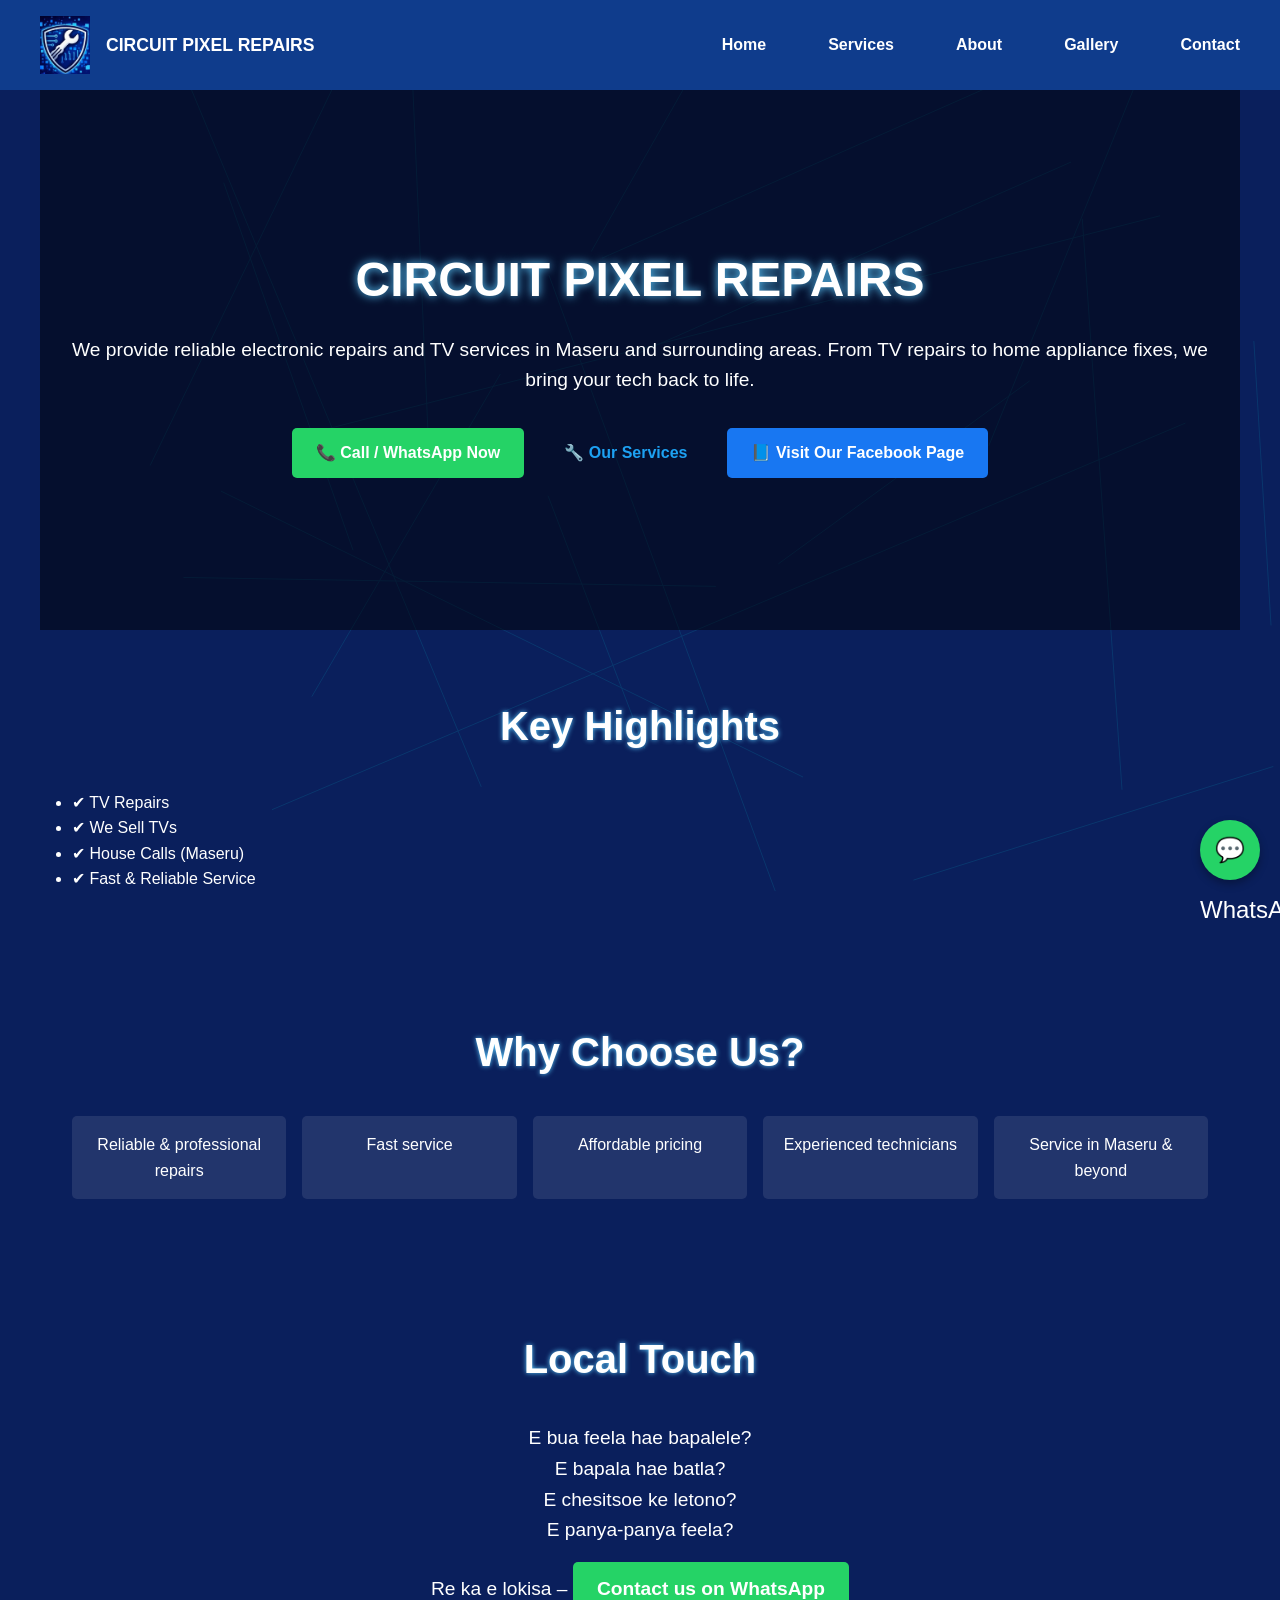
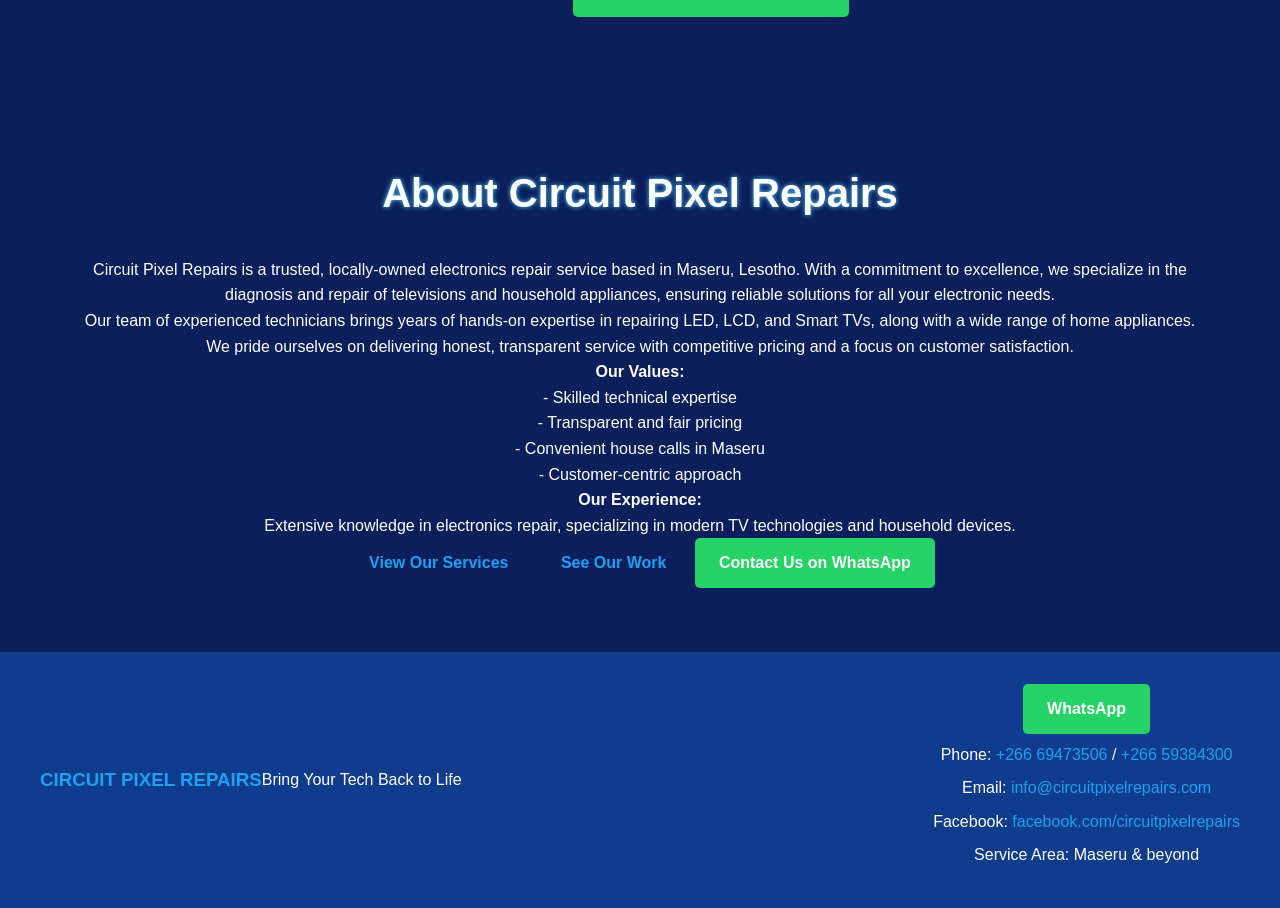
<file: index.html>
<!doctype html>
<html lang="en">
  <head>
    <meta charset="UTF-8" />
    <meta name="viewport" content="width=device-width, initial-scale=1.0" />
    <title>Circuit Pixel Repairs - Bring Your Tech Back to Life</title>
    <meta
      name="description"
      content="Professional electronics and appliance repair services in Maseru, Lesotho. TV repairs, stoves, gate motors, radios, fridges, air conditioners, microwaves, and TV sales."
    />
    <meta
      name="keywords"
      content="TV repair Maseru, electronics repair Lesotho, appliance repair Maseru"
    />
    <link rel="stylesheet" href="styles.css" />
  </head>
  <body>
    <header>
      <nav>
        <div class="logo">
          <img
            src="logo/Circurt Pixel cropped.jpeg"
            alt="Circuit Pixel Repairs Logo"
            class="nav-logo"
          />
          <h1>CIRCUIT PIXEL REPAIRS</h1>
        </div>
        <!-- Desktop Navigation -->
        <div class="desktop-nav">
          <ul>
            <li><a href="index.html">Home</a></li>
            <li><a href="services.html">Services</a></li>
            <li><a href="#about">About</a></li>
            <li><a href="gallery.html">Gallery</a></li>
            <li><a href="contact.html">Contact</a></li>
          </ul>
        </div>
        <!-- Mobile Navigation (hamburger) -->
        <div class="mobile-nav">
          <div class="menu-toggle" id="mobile-menu">
            <span></span>
            <span></span>
            <span></span>
          </div>
          <ul class="mobile-menu">
            <li><a href="index.html">Home</a></li>
            <li><a href="services.html">Services</a></li>
            <li><a href="#about">About</a></li>
            <li><a href="gallery.html">Gallery</a></li>
            <li><a href="contact.html">Contact</a></li>
          </ul>
        </div>
      </nav>
    </header>

    <section id="hero">
      <div class="hero-content">
        <h2>CIRCUIT PIXEL REPAIRS</h2>

        <p>
          We provide reliable electronic repairs and TV services in Maseru and
          surrounding areas. From TV repairs to home appliance fixes, we bring
          your tech back to life.
        </p>
        <div class="cta-buttons">
          <a href="https://wa.me/26669473506" class="btn whatsapp-btn"
            >📞 Call / WhatsApp Now</a
          >
          <a href="services.html" class="btn services-btn">🔧 Our Services</a>
          <a
            href="https://facebook.com/circuitpixelrepairs"
            class="btn facebook-btn"
            >📘 Visit Our Facebook Page</a
          >
        </div>
      </div>
    </section>

    <section id="key-highlights">
      <h2>Key Highlights</h2>
      <ul>
        <li>✔ TV Repairs</li>
        <li>✔ We Sell TVs</li>
        <li>✔ House Calls (Maseru)</li>
        <li>✔ Fast & Reliable Service</li>
      </ul>
    </section>

    <section id="why-choose-us">
      <h2>Why Choose Us?</h2>
      <ul>
        <li>Reliable & professional repairs</li>
        <li>Fast service</li>
        <li>Affordable pricing</li>
        <li>Experienced technicians</li>
        <li>Service in Maseru & beyond</li>
      </ul>
    </section>

    <section id="languages">
      <h2>Local Touch</h2>
      <p>
        E bua feela hae bapalele?<br />
        E bapala hae batla?<br />
        E chesitsoe ke letono?<br />
        E panya-panya feela?
      </p>
      <p>
        Re ka e lokisa –
        <a href="https://wa.me/26669473506" class="btn whatsapp-btn"
          >Contact us on WhatsApp</a
        >
      </p>
    </section>

    <section id="about">
      <h2>About Circuit Pixel Repairs</h2>
      <p>
        Circuit Pixel Repairs is a trusted, locally-owned electronics repair
        service based in Maseru, Lesotho. With a commitment to excellence, we
        specialize in the diagnosis and repair of televisions and household
        appliances, ensuring reliable solutions for all your electronic needs.
      </p>
      <p>
        Our team of experienced technicians brings years of hands-on expertise
        in repairing LED, LCD, and Smart TVs, along with a wide range of home
        appliances. We pride ourselves on delivering honest, transparent service
        with competitive pricing and a focus on customer satisfaction.
      </p>
      <p>
        <strong>Our Values:</strong><br />
        - Skilled technical expertise<br />
        - Transparent and fair pricing<br />
        - Convenient house calls in Maseru<br />
        - Customer-centric approach
      </p>
      <p>
        <strong>Our Experience:</strong><br />
        Extensive knowledge in electronics repair, specializing in modern TV
        technologies and household devices.
      </p>

      <a href="services.html" class="btn services-btn">View Our Services</a>
      <a href="gallery.html" class="btn gallery-btn">See Our Work</a>
      <a href="https://wa.me/26669473506" class="btn whatsapp-btn"
        >Contact Us on WhatsApp</a
      >
    </section>

    <footer>
      <div class="footer-content">
        <div class="logo">
          <h3>CIRCUIT PIXEL REPAIRS</h3>
          <p>Bring Your Tech Back to Life</p>
        </div>
        <div class="contact-info">
          <a href="https://wa.me/26669473506" class="btn whatsapp-btn"
            >WhatsApp</a
          >
          <p>
            Phone: <a href="tel:+26669473506">+266 69473506</a> /
            <a href="tel:+26659384300">+266 59384300</a>
          </p>
          <p>
            Email:
            <a href="mailto:info@circuitpixelrepairs.com"
              >info@circuitpixelrepairs.com</a
            >
          </p>
          <p>
            Facebook:
            <a href="https://facebook.com/circuitpixelrepairs"
              >facebook.com/circuitpixelrepairs</a
            >
          </p>
          <p>Service Area: Maseru & beyond</p>
        </div>
      </div>
    </footer>

    <div id="whatsapp-float">
      <a href="https://wa.me/26669473506" class="whatsapp-btn">💬 WhatsApp</a>
    </div>

    <script src="script.js"></script>
  </body>
</html>
</file>
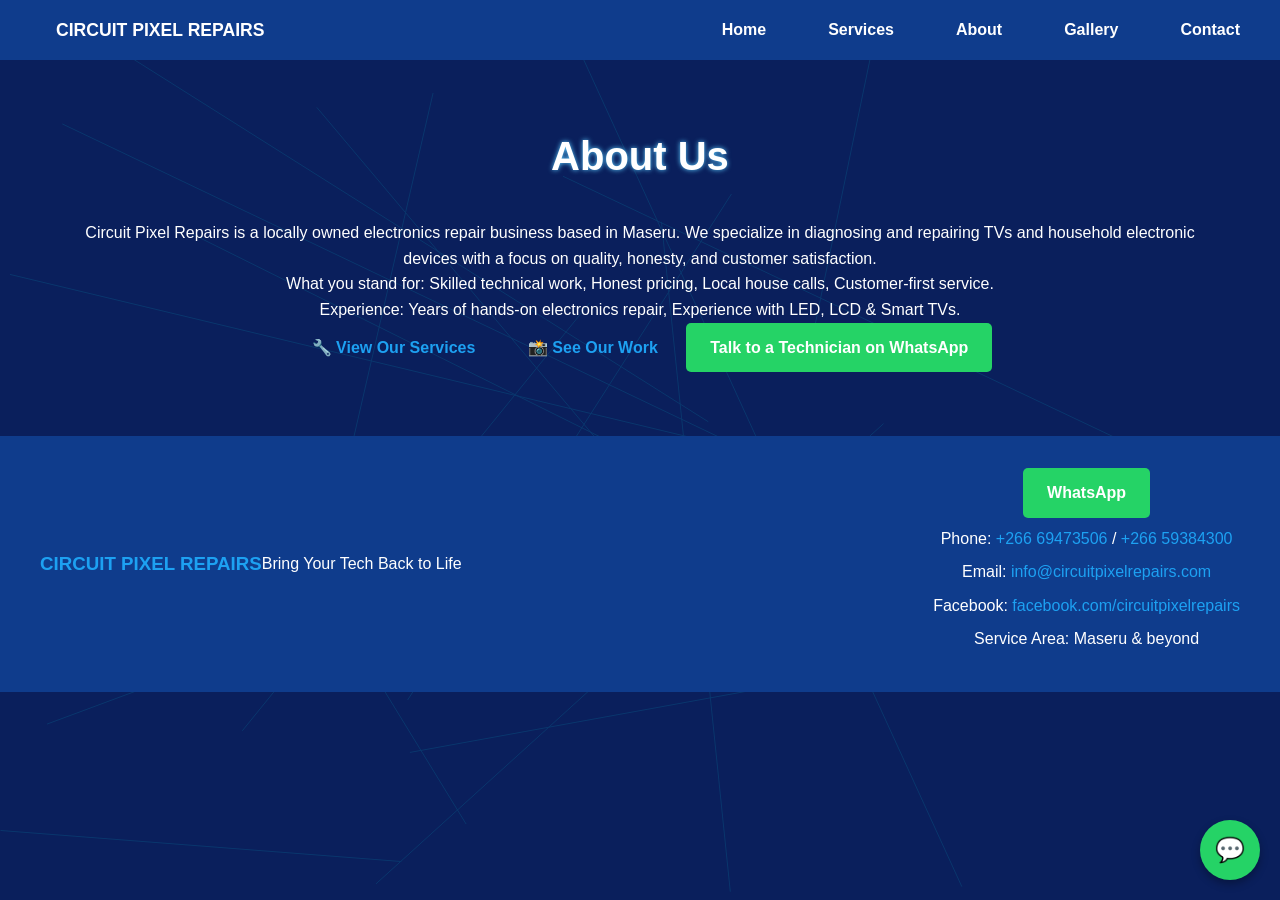
<file: about.html>
<!doctype html>
<html lang="en">
  <head>
    <meta charset="UTF-8" />
    <meta name="viewport" content="width=device-width, initial-scale=1.0" />
    <title>About Us - Circuit Pixel Repairs</title>
    <meta
      name="description"
      content="Learn about Circuit Pixel Repairs, our mission to restore electronics to life, and our experienced technicians in Maseru, Lesotho."
    />
    <meta
      name="keywords"
      content="electronics repair Maseru, appliance repair Lesotho"
    />
    <link rel="stylesheet" href="styles.css" />
  </head>
  <body>
    <header>
      <nav>
        <div class="logo">
          <h1>CIRCUIT PIXEL REPAIRS</h1>
        </div>
        <!-- Desktop Navigation -->
        <div class="desktop-nav">
          <ul>
            <li><a href="index.html">Home</a></li>
            <li><a href="services.html">Services</a></li>
            <li><a href="about.html">About</a></li>
            <li><a href="gallery.html">Gallery</a></li>
            <li><a href="contact.html">Contact</a></li>
          </ul>
        </div>
        <!-- Mobile Navigation (hamburger) -->
        <div class="mobile-nav">
          <div class="menu-toggle" id="mobile-menu">
            <span></span>
            <span></span>
            <span></span>
          </div>
          <ul class="mobile-menu">
            <li><a href="index.html">Home</a></li>
            <li><a href="services.html">Services</a></li>
            <li><a href="about.html">About</a></li>
            <li><a href="gallery.html">Gallery</a></li>
            <li><a href="contact.html">Contact</a></li>
          </ul>
        </div>
      </nav>
    </header>

    <section id="about">
      <h2>About Us</h2>
      <p>
        Circuit Pixel Repairs is a locally owned electronics repair business
        based in Maseru. We specialize in diagnosing and repairing TVs and
        household electronic devices with a focus on quality, honesty, and
        customer satisfaction.
      </p>
      <p>
        What you stand for: Skilled technical work, Honest pricing, Local house
        calls, Customer-first service.
      </p>
      <p>
        Experience: Years of hands-on electronics repair, Experience with LED,
        LCD & Smart TVs.
      </p>

      <a href="services.html" class="btn services-btn">🔧 View Our Services</a>
      <a href="gallery.html" class="btn gallery-btn">📸 See Our Work</a>
      <a href="https://wa.me/26669473506" class="btn whatsapp-btn"
        >Talk to a Technician on WhatsApp</a
      >
    </section>

    <footer>
      <div class="footer-content">
        <div class="logo">
          <h3>CIRCUIT PIXEL REPAIRS</h3>
          <p>Bring Your Tech Back to Life</p>
        </div>
        <div class="contact-info">
          <a href="https://wa.me/26669473506" class="btn whatsapp-btn"
            >WhatsApp</a
          >
          <p>
            Phone: <a href="tel:+26669473506">+266 69473506</a> /
            <a href="tel:+26659384300">+266 59384300</a>
          </p>
          <p>
            Email:
            <a href="mailto:info@circuitpixelrepairs.com"
              >info@circuitpixelrepairs.com</a
            >
          </p>
          <p>
            Facebook:
            <a href="https://facebook.com/circuitpixelrepairs"
              >facebook.com/circuitpixelrepairs</a
            >
          </p>
          <p>Service Area: Maseru & beyond</p>
        </div>
      </div>
    </footer>

    <div id="whatsapp-float">
      <a href="https://wa.me/26669473506" class="whatsapp-btn">💬 WhatsApp</a>
    </div>

    <script src="script.js"></script>
  </body>
</html>
</file>
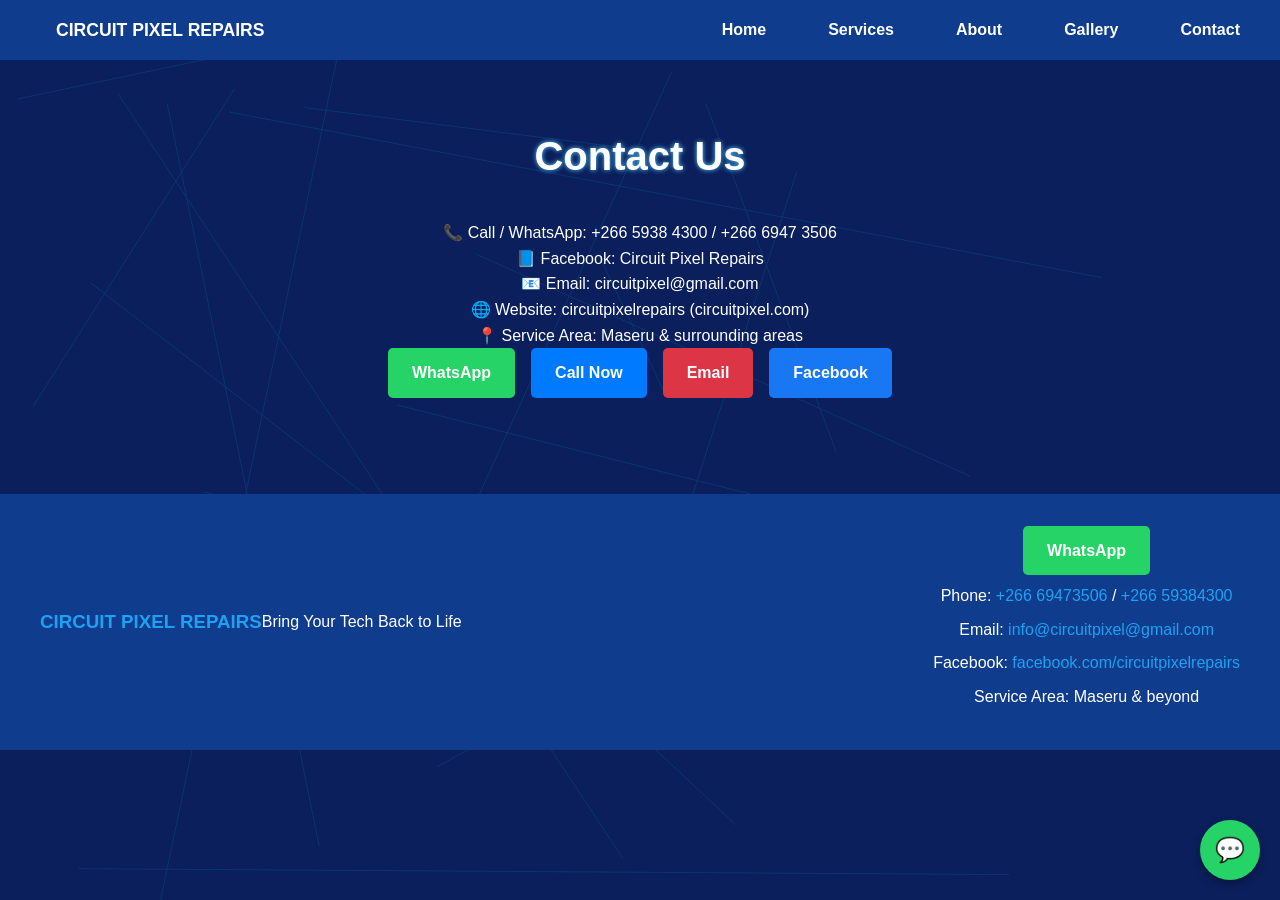
<file: contact.html>
<!doctype html>
<html lang="en">
  <head>
    <meta charset="UTF-8" />
    <meta name="viewport" content="width=device-width, initial-scale=1.0" />
    <title>Contact Us - Circuit Pixel Repairs</title>
    <meta
      name="description"
      content="Contact Circuit Pixel Repairs for fast electronics and appliance repairs in Maseru, Lesotho. WhatsApp, phone, email, and Facebook."
    />
    <meta
      name="keywords"
      content="contact electronics repair Maseru, appliance repair Lesotho"
    />
    <link rel="stylesheet" href="styles.css" />
  </head>
  <body>
    <header>
      <nav>
        <div class="logo">
          <h1>CIRCUIT PIXEL REPAIRS</h1>
        </div>
        <!-- Desktop Navigation -->
        <div class="desktop-nav">
          <ul>
            <li><a href="index.html">Home</a></li>
            <li><a href="services.html">Services</a></li>
            <li><a href="about.html">About</a></li>
            <li><a href="gallery.html">Gallery</a></li>
            <li><a href="contact.html">Contact</a></li>
          </ul>
        </div>
        <!-- Mobile Navigation (hamburger) -->
        <div class="mobile-nav">
          <div class="menu-toggle" id="mobile-menu">
            <span></span>
            <span></span>
            <span></span>
          </div>
          <ul class="mobile-menu">
            <li><a href="index.html">Home</a></li>
            <li><a href="services.html">Services</a></li>
            <li><a href="about.html">About</a></li>
            <li><a href="gallery.html">Gallery</a></li>
            <li><a href="contact.html">Contact</a></li>
          </ul>
        </div>
      </nav>
    </header>

    <section id="contact">
      <h2>Contact Us</h2>
      <p>📞 Call / WhatsApp: +266 5938 4300 / +266 6947 3506</p>
      <p>📘 Facebook: Circuit Pixel Repairs</p>
      <p>📧 Email: circuitpixel@gmail.com</p>
      <p>🌐 Website: circuitpixelrepairs (circuitpixel.com)</p>
      <p>📍 Service Area: Maseru & surrounding areas</p>
      <div class="contact-options">
        <a href="https://wa.me/26669473506" class="btn whatsapp-btn"
          >WhatsApp</a
        >
        <a href="tel:+26669473506" class="btn call-btn">Call Now</a>
        <a href="mailto:circuitpixel@gmail.com" class="btn email-btn"
          >Email</a
        >
        <a
          href="https://facebook.com/circuitpixelrepairs"
          class="btn facebook-btn"
          >Facebook</a
        >
      </div>
    </section>

    <footer>
      <div class="footer-content">
        <div class="logo">
          <h3>CIRCUIT PIXEL REPAIRS</h3>
          <p>Bring Your Tech Back to Life</p>
        </div>
        <div class="contact-info">
          <a href="https://wa.me/26669473506" class="btn whatsapp-btn"
            >WhatsApp</a
          >
          <p>
            Phone: <a href="tel:+26669473506">+266 69473506</a> /
            <a href="tel:+26659384300">+266 59384300</a>
          </p>
          <p>
            Email:
            <a href="mailto:info@circuitpixel@gmail.com"
              >info@circuitpixel@gmail.com</a
            >
          </p>
          <p>
            Facebook:
            <a href="https://facebook.com/circuitpixelrepairs"
              >facebook.com/circuitpixelrepairs</a
            >
          </p>
          <p>Service Area: Maseru & beyond</p>
        </div>
      </div>
    </footer>

    <div id="whatsapp-float">
      <a href="https://wa.me/26669473506" class="whatsapp-btn">💬 WhatsApp</a>
    </div>

    <script src="script.js"></script>
  </body>
</html>
</file>
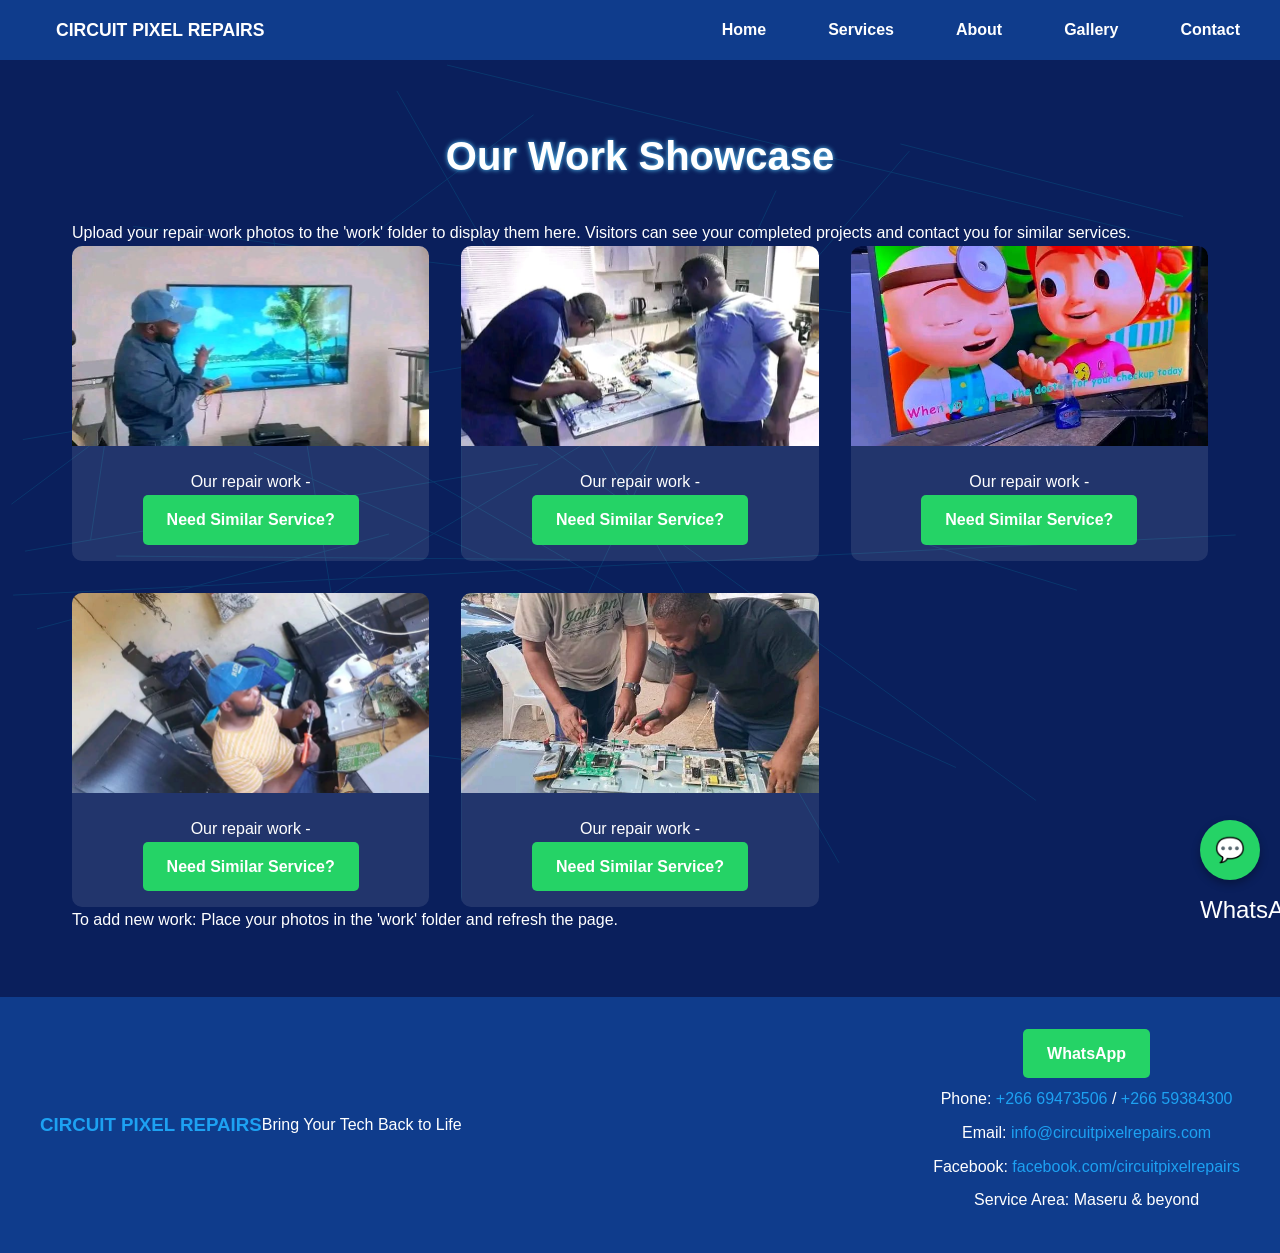
<file: gallery.html>
<!doctype html>
<html lang="en">
  <head>
    <meta charset="UTF-8" />
    <meta name="viewport" content="width=device-width, initial-scale=1.0" />
    <title>Gallery - Circuit Pixel Repairs</title>
    <meta
      name="description"
      content="View our work showcase: before and after repair photos of TVs, appliances, and electronics in Maseru, Lesotho."
    />
    <meta
      name="keywords"
      content="electronics repair gallery Maseru, appliance repair photos Lesotho"
    />
    <link rel="stylesheet" href="styles.css" />
  </head>
  <body>
    <header>
      <nav>
        <div class="logo">
          <h1>CIRCUIT PIXEL REPAIRS</h1>
        </div>
        <!-- Desktop Navigation -->
        <div class="desktop-nav">
          <ul>
            <li><a href="index.html">Home</a></li>
            <li><a href="services.html">Services</a></li>
            <li><a href="about.html">About</a></li>
            <li><a href="gallery.html">Gallery</a></li>
            <li><a href="contact.html">Contact</a></li>
          </ul>
        </div>
        <!-- Mobile Navigation (hamburger) -->
        <div class="mobile-nav">
          <div class="menu-toggle" id="mobile-menu">
            <span></span>
            <span></span>
            <span></span>
          </div>
          <ul class="mobile-menu">
            <li><a href="index.html">Home</a></li>
            <li><a href="services.html">Services</a></li>
            <li><a href="about.html">About</a></li>
            <li><a href="gallery.html">Gallery</a></li>
            <li><a href="contact.html">Contact</a></li>
          </ul>
        </div>
      </nav>
    </header>

    <section id="gallery">
      <h2>Our Work Showcase</h2>
      <p>
        Upload your repair work photos to the 'work' folder to display them
        here. Visitors can see your completed projects and contact you for
        similar services.
      </p>
      <div id="work-gallery" class="gallery-grid">
        <!-- Images will be loaded dynamically from the work folder -->
      </div>
      <p class="upload-instruction">
        To add new work: Place your photos in the 'work' folder and refresh the
        page.
      </p>
    </section>

    <footer>
      <div class="footer-content">
        <div class="logo">
          <h3>CIRCUIT PIXEL REPAIRS</h3>
          <p>Bring Your Tech Back to Life</p>
        </div>
        <div class="contact-info">
          <a href="https://wa.me/26669473506" class="btn whatsapp-btn"
            >WhatsApp</a
          >
          <p>
            Phone: <a href="tel:+26669473506">+266 69473506</a> /
            <a href="tel:+26659384300">+266 59384300</a>
          </p>
          <p>
            Email:
            <a href="mailto:info@circuitpixelrepairs.com"
              >info@circuitpixelrepairs.com</a
            >
          </p>
          <p>
            Facebook:
            <a href="https://facebook.com/circuitpixelrepairs"
              >facebook.com/circuitpixelrepairs</a
            >
          </p>
          <p>Service Area: Maseru & beyond</p>
        </div>
      </div>
    </footer>

    <div id="whatsapp-float">
      <a href="https://wa.me/26669473506" class="whatsapp-btn">💬 WhatsApp</a>
    </div>

    <script src="script.js"></script>
  </body>
</html>
</file>
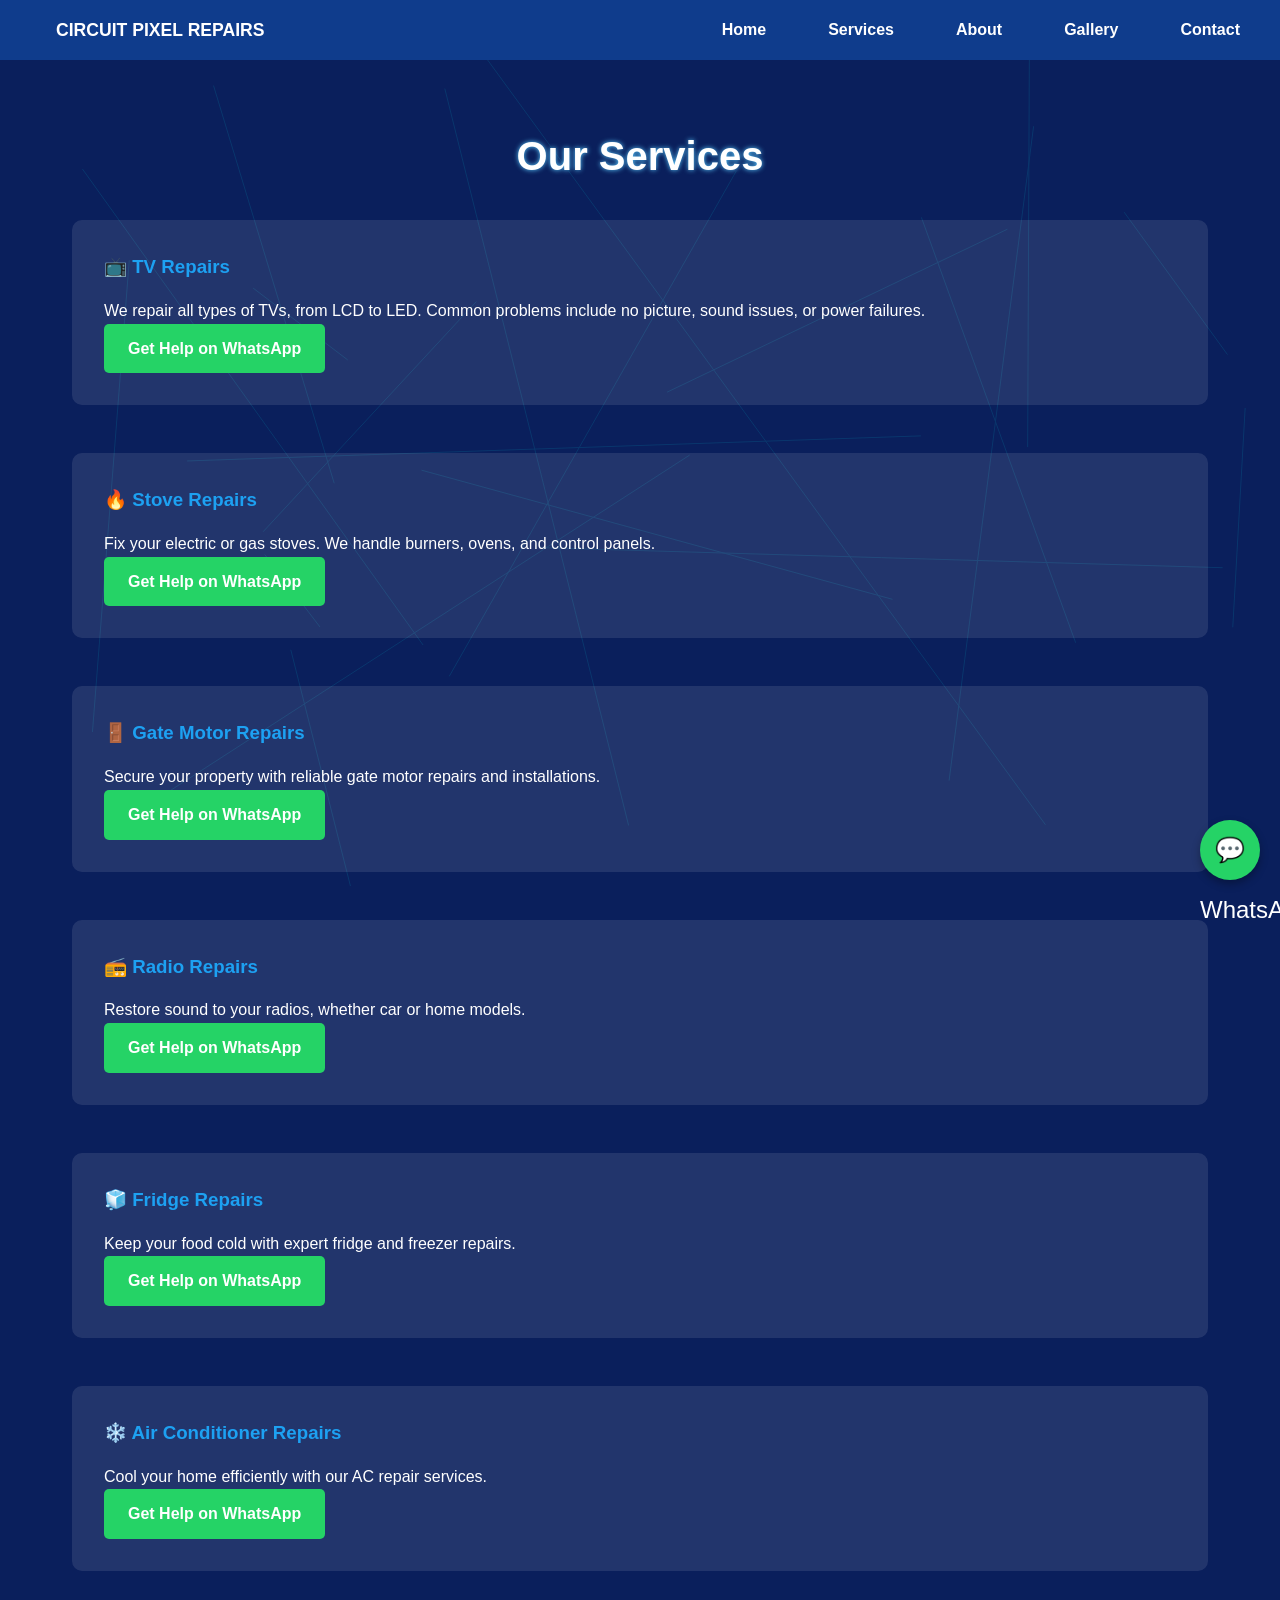
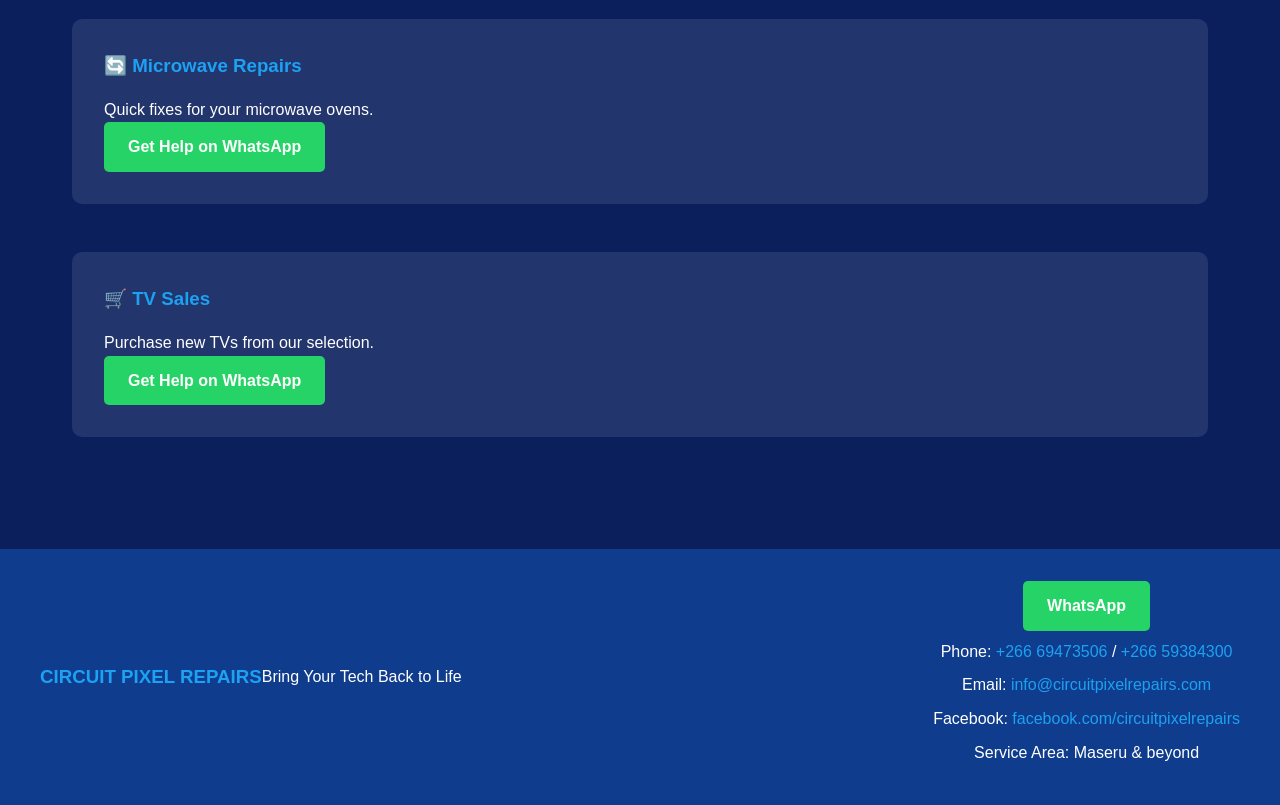
<file: services.html>
<!doctype html>
<html lang="en">
  <head>
    <meta charset="UTF-8" />
    <meta name="viewport" content="width=device-width, initial-scale=1.0" />
    <title>Services - Circuit Pixel Repairs</title>
    <meta
      name="description"
      content="Detailed services offered by Circuit Pixel Repairs: TV repairs, stoves, gate motors, radios, fridges, air conditioners, microwaves, and TV sales in Maseru, Lesotho."
    />
    <meta
      name="keywords"
      content="TV repair Maseru, electronics repair Lesotho, appliance repair Maseru"
    />
    <link rel="stylesheet" href="styles.css" />
  </head>
  <body>
    <header>
      <nav>
        <div class="logo">
          <h1>CIRCUIT PIXEL REPAIRS</h1>
        </div>
        <!-- Desktop Navigation -->
        <div class="desktop-nav">
          <ul>
            <li><a href="index.html">Home</a></li>
            <li><a href="services.html">Services</a></li>
            <li><a href="about.html">About</a></li>
            <li><a href="gallery.html">Gallery</a></li>
            <li><a href="contact.html">Contact</a></li>
          </ul>
        </div>
        <!-- Mobile Navigation (hamburger) -->
        <div class="mobile-nav">
          <div class="menu-toggle" id="mobile-menu">
            <span></span>
            <span></span>
            <span></span>
          </div>
          <ul class="mobile-menu">
            <li><a href="index.html">Home</a></li>
            <li><a href="services.html">Services</a></li>
            <li><a href="about.html">About</a></li>
            <li><a href="gallery.html">Gallery</a></li>
            <li><a href="contact.html">Contact</a></li>
          </ul>
        </div>
      </nav>
    </header>

    <section id="services">
      <h2>Our Services</h2>
      <div class="service-detail">
        <div class="service-info">
          <h3>📺 TV Repairs</h3>
          <p>
            We repair all types of TVs, from LCD to LED. Common problems include
            no picture, sound issues, or power failures.
          </p>
          <a href="https://wa.me/26669473506" class="btn whatsapp-btn"
            >Get Help on WhatsApp</a
          >
        </div>
      </div>
      <div class="service-detail">
        <div class="service-info">
          <h3>🔥 Stove Repairs</h3>
          <p>
            Fix your electric or gas stoves. We handle burners, ovens, and
            control panels.
          </p>
          <a href="https://wa.me/26669473506" class="btn whatsapp-btn"
            >Get Help on WhatsApp</a
          >
        </div>
      </div>
      <div class="service-detail">
        <div class="service-info">
          <h3>🚪 Gate Motor Repairs</h3>
          <p>
            Secure your property with reliable gate motor repairs and
            installations.
          </p>
          <a href="https://wa.me/26669473506" class="btn whatsapp-btn"
            >Get Help on WhatsApp</a
          >
        </div>
      </div>
      <div class="service-detail">
        <div class="service-info">
          <h3>📻 Radio Repairs</h3>
          <p>Restore sound to your radios, whether car or home models.</p>
          <a href="https://wa.me/26669473506" class="btn whatsapp-btn"
            >Get Help on WhatsApp</a
          >
        </div>
      </div>
      <div class="service-detail">
        <div class="service-info">
          <h3>🧊 Fridge Repairs</h3>
          <p>Keep your food cold with expert fridge and freezer repairs.</p>
          <a href="https://wa.me/26669473506" class="btn whatsapp-btn"
            >Get Help on WhatsApp</a
          >
        </div>
      </div>
      <div class="service-detail">
        <div class="service-info">
          <h3>❄️ Air Conditioner Repairs</h3>
          <p>Cool your home efficiently with our AC repair services.</p>
          <a href="https://wa.me/26669473506" class="btn whatsapp-btn"
            >Get Help on WhatsApp</a
          >
        </div>
      </div>
      <div class="service-detail">
        <div class="service-info">
          <h3>🔄 Microwave Repairs</h3>
          <p>Quick fixes for your microwave ovens.</p>
          <a href="https://wa.me/26669473506" class="btn whatsapp-btn"
            >Get Help on WhatsApp</a
          >
        </div>
      </div>
      <div class="service-detail">
        <div class="service-info">
          <h3>🛒 TV Sales</h3>
          <p>Purchase new TVs from our selection.</p>
          <a href="https://wa.me/26669473506" class="btn whatsapp-btn"
            >Get Help on WhatsApp</a
          >
        </div>
      </div>
    </section>

    <footer>
      <div class="footer-content">
        <div class="logo">
          <h3>CIRCUIT PIXEL REPAIRS</h3>
          <p>Bring Your Tech Back to Life</p>
        </div>
        <div class="contact-info">
          <a href="https://wa.me/26669473506" class="btn whatsapp-btn"
            >WhatsApp</a
          >
          <p>
            Phone: <a href="tel:+26669473506">+266 69473506</a> /
            <a href="tel:+26659384300">+266 59384300</a>
          </p>
          <p>
            Email:
            <a href="mailto:info@circuitpixelrepairs.com"
              >info@circuitpixelrepairs.com</a
            >
          </p>
          <p>
            Facebook:
            <a href="https://facebook.com/circuitpixelrepairs"
              >facebook.com/circuitpixelrepairs</a
            >
          </p>
          <p>Service Area: Maseru & beyond</p>
        </div>
      </div>
    </footer>

    <div id="whatsapp-float">
      <a href="https://wa.me/26669473506" class="whatsapp-btn">💬 WhatsApp</a>
    </div>

    <script src="script.js"></script>
  </body>
</html>
</file>
<file: styles.css>
/* Global Styles */
* {
  margin: 0;
  padding: 0;
  box-sizing: border-box;
}

html {
  scroll-behavior: smooth;
}

body {
  font-family: Arial, sans-serif;
  background: #0a1f5c;
  color: #ffffff;
  line-height: 1.6;
}

a {
  color: #1da1f2;
  text-decoration: none;
}

a:hover {
  text-decoration: underline;
}

/* Header */
header {
  background: #0f3c8c;
  padding: 1rem;
  position: sticky;
  top: 0;
  z-index: 100;
}

nav {
  display: flex;
  justify-content: space-between;
  align-items: center;
  max-width: 1200px;
  margin: 0 auto;
  position: relative;
}

.logo {
  display: flex;
  align-items: center;
}

.logo h1 {
  font-size: 1.1rem;
  color: white;
  margin-left: 1rem;
}

.nav-logo {
  width: 50px;
  height: auto;
}

nav ul {
  list-style: none;
  display: flex;
}

nav ul li {
  margin-left: 2rem;
}

nav ul li a {
  color: white;
  font-weight: bold;
}

/* Desktop Navigation */
.desktop-nav {
  display: flex;
}

.desktop-nav ul {
  display: flex;
  gap: 30px;
}

/* Mobile Navigation - hidden by default on desktop */
.mobile-nav {
  display: none;
}

/* Mobile Menu Toggle */
.menu-toggle {
  display: none;
  flex-direction: column;
  cursor: pointer;
  padding: 5px;
}

.menu-toggle span {
  width: 25px;
  height: 3px;
  background-color: white;
  margin: 3px 0;
  border-radius: 2px;
  transition: all 0.3s ease;
}

.menu-toggle.active span:nth-child(1) {
  transform: rotate(45deg) translate(5px, 6px);
}

.menu-toggle.active span:nth-child(2) {
  opacity: 0;
}

.menu-toggle.active span:nth-child(3) {
  transform: rotate(-45deg) translate(5px, -6px);
}

/* Hero Section */
#hero {
  background: url("https://via.placeholder.com/1200x400?text=Circuit+Pixel+Repairs")
    center/cover;
  height: 60vh;
  display: flex;
  align-items: center;
  justify-content: center;
  text-align: center;
  position: relative;
}

#hero::before {
  content: "";
  position: absolute;
  top: 0;
  left: 0;
  right: 0;
  bottom: 0;
  background: rgba(0, 0, 0, 0.5);
}

.hero-content {
  position: relative;
  z-index: 1;
}

.hero-content .hero-logo {
  width: 400px;
  height: auto;
  margin-bottom: 1rem;
  border-radius: 10px;
  box-shadow: 0 0 20px rgba(29, 161, 242, 0.5);
}

.hero-content h2 {
  font-size: 3rem;
  margin-bottom: 1rem;
  text-shadow: 0 0 10px #5bcbff;
}

.hero-content p {
  font-size: 1.2rem;
  margin-bottom: 2rem;
}

.cta-buttons {
  display: flex;
  gap: 1rem;
  justify-content: center;
}

/* Buttons */
.btn {
  display: inline-block;
  padding: 0.75rem 1.5rem;
  border: none;
  border-radius: 5px;
  font-weight: bold;
  text-align: center;
  transition: all 0.3s ease;
  cursor: pointer;
}

.whatsapp-btn {
  background: #25d366;
  color: white;
}

.whatsapp-btn:hover {
  background: #128c7e;
  box-shadow: 0 0 10px #25d366;
}

.call-btn {
  background: #007bff;
  color: white;
}

.call-btn:hover {
  background: #0056b3;
  box-shadow: 0 0 10px #007bff;
}

.email-btn {
  background: #dc3545;
  color: white;
}

.email-btn:hover {
  background: #c82333;
}

.facebook-btn {
  background: #1877f2;
  color: white;
}

.facebook-btn:hover {
  background: #166fe5;
}

/* Sections */
section {
  padding: 4rem 2rem;
  max-width: 1200px;
  margin: 0 auto;
}

h2 {
  text-align: center;
  margin-bottom: 2rem;
  font-size: 2.5rem;
  color: white;
  text-shadow: 0 0 5px #5bcbff;
}

/* Services Overview */
.services-grid {
  display: grid;
  grid-template-columns: repeat(auto-fit, minmax(250px, 1fr));
  gap: 2rem;
}

.service-card {
  background: rgba(255, 255, 255, 0.1);
  border-radius: 10px;
  padding: 1.5rem;
  text-align: center;
  transition: all 0.3s ease;
  position: relative;
  overflow: hidden;
}

.service-card::before {
  content: "";
  position: absolute;
  top: 0;
  left: 0;
  right: 0;
  bottom: 0;
  background: linear-gradient(
    45deg,
    transparent,
    rgba(0, 255, 255, 0.1),
    transparent
  );
  transform: translateX(-100%);
  transition: transform 0.6s;
}

.service-card:hover::before {
  transform: translateX(100%);
}

.service-card:hover {
  transform: translateY(-10px) scale(1.05);
  box-shadow: 0 10px 30px rgba(29, 161, 242, 0.5);
}

.service-card img {
  width: 100%;
  height: 150px;
  object-fit: cover;
  border-radius: 5px;
  margin-bottom: 1rem;
}

/* Why Choose Us */
#why-choose-us ul {
  list-style: none;
  display: grid;
  grid-template-columns: repeat(auto-fit, minmax(200px, 1fr));
  gap: 1rem;
}

#why-choose-us li {
  background: rgba(255, 255, 255, 0.1);
  padding: 1rem;
  border-radius: 5px;
  text-align: center;
}

/* Languages */
#languages {
  text-align: center;
}

#languages p {
  font-size: 1.2rem;
  margin-bottom: 1rem;
}

/* Services Page */
.service-detail {
  display: flex;
  align-items: center;
  margin-bottom: 3rem;
  background: rgba(255, 255, 255, 0.1);
  border-radius: 10px;
  padding: 2rem;
}

.service-detail img {
  width: 300px;
  height: 200px;
  object-fit: cover;
  border-radius: 5px;
  margin-right: 2rem;
}

.service-info h3 {
  margin-bottom: 1rem;
  color: #1da1f2;
}

/* About Page */
#about {
  text-align: center;
}

#about img {
  width: 100%;
  max-width: 400px;
  height: auto;
  margin: 2rem 0;
  border-radius: 10px;
}

/* Gallery */
.gallery-grid {
  display: grid;
  grid-template-columns: repeat(auto-fit, minmax(300px, 1fr));
  gap: 2rem;
}

.gallery-item {
  background: rgba(255, 255, 255, 0.1);
  border-radius: 10px;
  overflow: hidden;
  transition: all 0.3s ease;
  position: relative;
}

.gallery-item::before {
  content: "";
  position: absolute;
  top: 0;
  left: 0;
  right: 0;
  bottom: 0;
  background: linear-gradient(
    45deg,
    transparent,
    rgba(0, 255, 255, 0.1),
    transparent
  );
  transform: translateX(-100%);
  transition: transform 0.6s;
  z-index: 1;
}

.gallery-item:hover {
  background: rgba(255, 255, 255, 0.2);
}

.gallery-item img {
  width: 100%;
  height: 200px;
  object-fit: cover;
}

.gallery-item p {
  padding: 1rem;
  text-align: center;
  position: relative;
  z-index: 2;
}

/* Contact */
#contact {
  text-align: center;
}

.contact-options {
  display: flex;
  justify-content: center;
  gap: 1rem;
  flex-wrap: wrap;
  margin-bottom: 2rem;
}

/* Footer */
footer {
  background: #0f3c8c;
  padding: 2rem;
  text-align: center;
}

.footer-content {
  max-width: 1200px;
  margin: 0 auto;
  display: flex;
  justify-content: space-between;
  align-items: center;
  flex-wrap: wrap;
}

.footer-content .logo h3 {
  color: #1da1f2;
}

.contact-info p {
  margin: 0.5rem 0;
}

/* WhatsApp Float */
#whatsapp-float {
  position: fixed;
  bottom: 20px;
  right: 20px;
  z-index: 1000;
}

#whatsapp-float a {
  display: block;
  width: 60px;
  height: 60px;
  background: #25d366;
  border-radius: 50%;
  text-align: center;
  line-height: 60px;
  font-size: 1.5rem;
  box-shadow: 0 4px 8px rgba(0, 0, 0, 0.3);
  transition: all 0.3s ease;
}

#whatsapp-float a:hover {
  transform: scale(1.1);
  box-shadow: 0 6px 12px rgba(0, 0, 0, 0.5);
}

/* Responsive */
@media (max-width: 768px) {
  /* Hide desktop navigation on mobile */
  .desktop-nav {
    display: none;
  }

  /* Show mobile navigation on mobile */
  .mobile-nav {
    display: block;
  }

  /* Mobile Menu Toggle - Show on mobile */
  .menu-toggle {
    display: flex;
  }

  /* Navigation mobile styles */
  nav {
    flex-direction: row;
    flex-wrap: wrap;
    justify-content: space-between;
  }

  nav .logo {
    flex: 1;
  }

  nav .logo h1 {
    font-size: 1rem;
    margin-left: 0.5rem;
  }

  nav .nav-logo {
    width: 35px;
  }

  /* Mobile menu - hidden by default */
  .mobile-menu {
    display: none;
    width: 100%;
    flex-direction: column;
    margin-top: 1rem;
    text-align: center;
    background: rgba(15, 60, 140, 0.95);
    padding: 1rem 0;
    border-radius: 10px;
  }

  .mobile-menu.active {
    display: flex;
  }

  .mobile-menu li {
    margin: 0.5rem 0;
    margin-left: 0;
  }

  .mobile-menu li a {
    font-size: 1.1rem;
    padding: 0.5rem 1rem;
    display: block;
  }

  /* Hero Section mobile */
  #hero {
    height: 50vh;
    padding: 1rem;
  }

  .hero-content h2 {
    font-size: 1.5rem;
    margin-bottom: 0.5rem;
  }

  .hero-content p {
    font-size: 0.95rem;
    margin-bottom: 1rem;
    padding: 0 0.5rem;
  }

  .cta-buttons {
    flex-direction: column;
    align-items: center;
    width: 100%;
    padding: 0 1rem;
  }

  .cta-buttons .btn {
    width: 100%;
    max-width: 280px;
    padding: 0.85rem 1rem;
    font-size: 0.95rem;
  }

  /* Sections mobile */
  section {
    padding: 2rem 1rem;
  }

  h2 {
    font-size: 1.5rem;
    margin-bottom: 1rem;
  }

  /* Key Highlights mobile */
  #key-highlights ul {
    text-align: left;
    padding-left: 1rem;
  }

  #key-highlights li {
    margin-bottom: 0.5rem;
    font-size: 0.95rem;
  }

  /* Why Choose Us mobile */
  #why-choose-us ul {
    grid-template-columns: 1fr;
    gap: 0.75rem;
  }

  #why-choose-us li {
    padding: 0.75rem;
    font-size: 0.95rem;
  }

  /* Languages section mobile */
  #languages p {
    font-size: 1rem;
  }

  /* Service Detail mobile */
  .service-detail {
    flex-direction: column;
    text-align: center;
    padding: 1.5rem 1rem;
    margin-bottom: 1.5rem;
  }

  .service-detail img {
    width: 100%;
    max-width: 280px;
    height: auto;
    margin-right: 0;
    margin-bottom: 1rem;
  }

  .service-info h3 {
    font-size: 1.3rem;
  }

  .service-info p {
    font-size: 0.95rem;
  }

  /* About page mobile */
  #about p {
    font-size: 0.95rem;
    padding: 0 0.5rem;
    text-align: center;
  }

  #about .btn {
    display: block;
    width: 100%;
    max-width: 280px;
    margin: 0.5rem auto;
  }

  /* Gallery mobile */
  .gallery-grid {
    grid-template-columns: 1fr;
    gap: 1rem;
  }

  .gallery-item img {
    height: 180px;
  }

  /* Contact mobile */
  #contact p {
    font-size: 0.95rem;
    padding: 0.25rem 0;
  }

  .contact-options {
    flex-direction: column;
    align-items: center;
  }

  .contact-options .btn {
    width: 100%;
    max-width: 280px;
    margin: 0.25rem 0;
  }

  /* Footer mobile */
  footer {
    padding: 1.5rem 1rem;
  }

  .footer-content {
    flex-direction: column;
    text-align: center;
    gap: 1rem;
  }

  .footer-content .logo h3 {
    font-size: 1.1rem;
  }

  .contact-info {
    width: 100%;
  }

  .contact-info p {
    font-size: 0.9rem;
    word-break: break-word;
  }

  /* WhatsApp Float mobile - larger for touch */
  #whatsapp-float {
    bottom: 15px;
    right: 15px;
  }

  #whatsapp-float a {
    width: 55px;
    height: 55px;
    line-height: 55px;
    font-size: 1.3rem;
  }

  /* Key highlights mobile */
  #key-highlights,
  #why-choose-us,
  #languages {
    text-align: center;
  }
}

/* Extra small devices */
@media (max-width: 480px) {
  .hero-content h2 {
    font-size: 1.3rem;
  }

  .hero-content p {
    font-size: 0.85rem;
  }

  h2 {
    font-size: 1.3rem;
  }

  .logo h1 {
    font-size: 0.85rem;
  }

  nav .logo h1 {
    display: none;
  }

  .btn {
    padding: 0.7rem 1rem;
    font-size: 0.9rem;
  }

  .cta-buttons .btn,
  .contact-options .btn,
  #about .btn {
    font-size: 0.85rem;
  }
}
</file>
